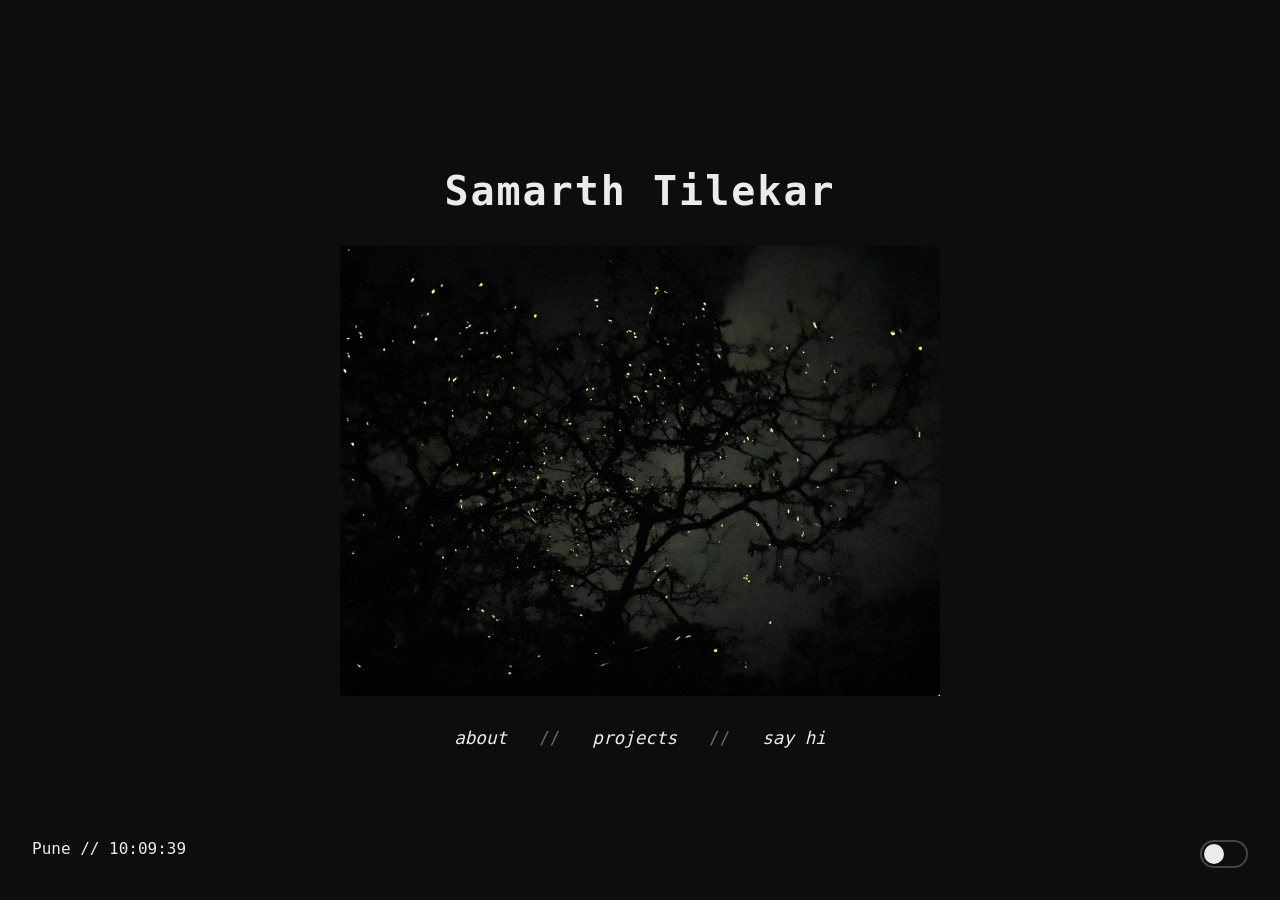
<file: index.html>
<!DOCTYPE html>
<html lang="en">
<head>
  <meta charset="UTF-8">
  <meta name="viewport" content="width=device-width, initial-scale=1.0">
  <title>samarth13t</title>
  <link rel="stylesheet" href="style.css">
  <link rel="icon" type="image/svg+xml" href="data:image/svg+xml,%3Csvg xmlns='http://www.w3.org/2000/svg' width='32' height='32' viewBox='0 0 32 32'%3E%3Crect width='32' height='32' fill='%23ebebeb'/%3E%3Crect x='8' y='8' width='16' height='16' fill='%230d0d0d'/%3E%3C/svg%3E" />
  <script>
    // Set theme instantly before page renders
    (function() {
      var mode = localStorage.getItem('mode');
      if (mode === 'light') {
        document.documentElement.classList.add('light-mode');
        document.body.classList.add('light-mode');
      }
    })();
  </script>
</head>
<body>
  <div class="container">
    <h1 class="title">Samarth Tilekar</h1>
    <div class="image-wrapper">
      <img src="assets/IMG_0728.JPG" alt="Main" class="main-image" />
    </div>
    <nav class="nav">
      <a href="about.html">about</a>
      <span>//</span>
      <a href="projects.html">projects</a>
      <span>//</span>
      <a href="contact.html">say hi</a>
    </nav>
  </div>
  <div id="mode-toggle" class="toggle-switch" aria-label="Toggle light/dark mode">
    <div class="toggle-track">
      <div class="toggle-thumb"></div>
    </div>
  </div>

  <div class="clock-widget brutal-clock" id="pune-clock"></div>
  <script src="script.js"></script>
</body>
</html>
</file>
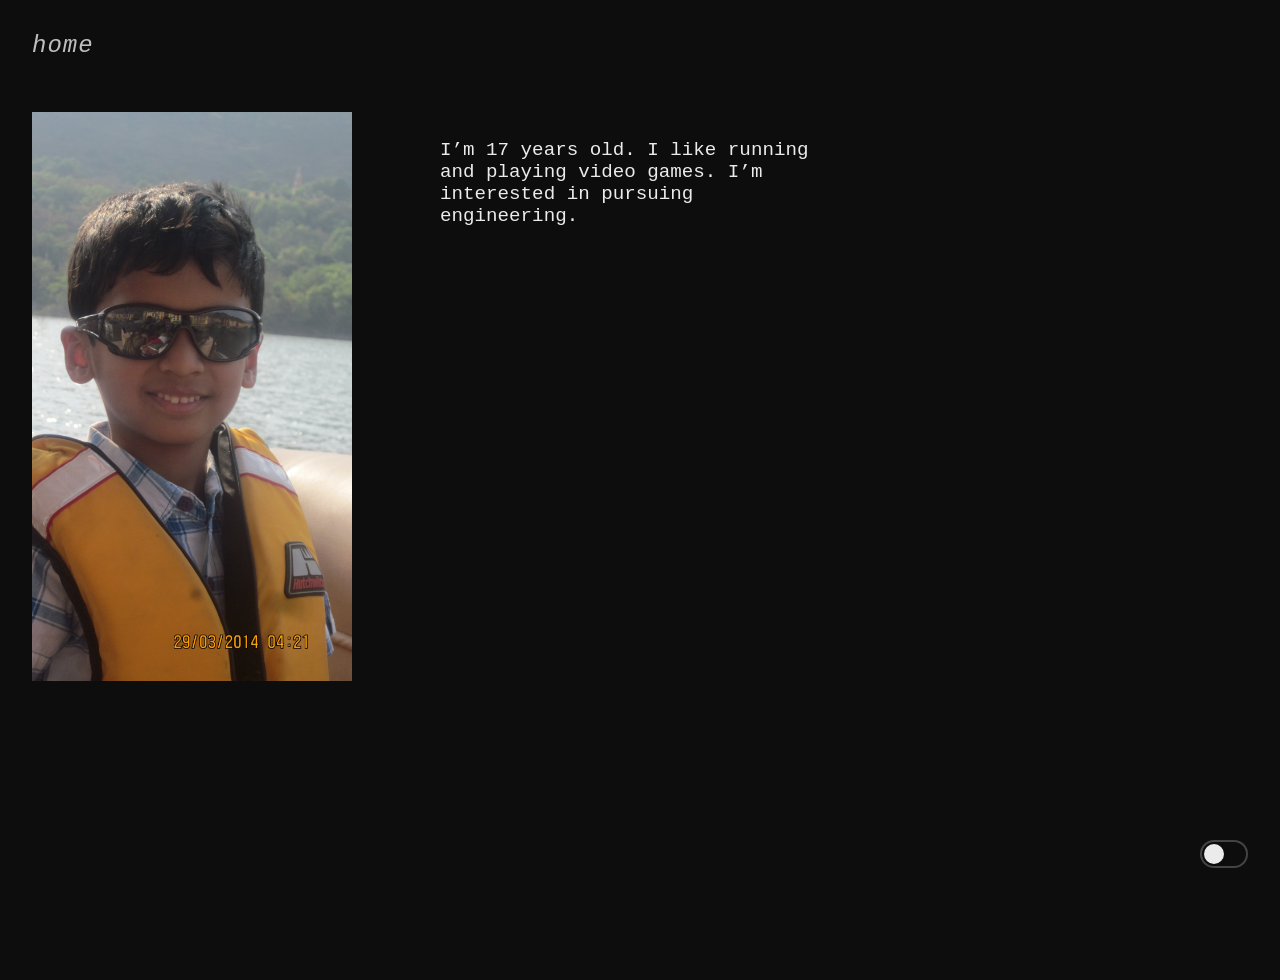
<file: about.html>
<!DOCTYPE html>
<html lang="en">
<head>
  <meta charset="UTF-8">
  <meta name="viewport" content="width=device-width, initial-scale=1.0">
  <title>samarth13t</title>
  <link rel="stylesheet" href="style.css">
  <link rel="icon" type="image/svg+xml" href="data:image/svg+xml,%3Csvg xmlns='http://www.w3.org/2000/svg' width='32' height='32' viewBox='0 0 32 32'%3E%3Crect width='32' height='32' fill='%23ebebeb'/%3E%3Crect x='8' y='8' width='16' height='16' fill='%230d0d0d'/%3E%3C/svg%3E" />
</head>
<body>
  <a href="index.html" class="home-link brutal-home">home</a>
  <div class="about-flex">
    <div class="about-img">
      <img src="assets/IMG_7142.JPG" alt="About Image" class="about-image" />
    </div>
    <div class="about-desc">
      <p>I’m 17 years old. I like running and playing video games. I’m interested in pursuing engineering.</p>
    </div>
  </div>
  <div id="mode-toggle" class="toggle-switch" aria-label="Toggle light/dark mode">
    <div class="toggle-track">
      <div class="toggle-thumb"></div>
    </div>
  </div>
  <script src="script.js"></script>
</body>
</html>
</file>
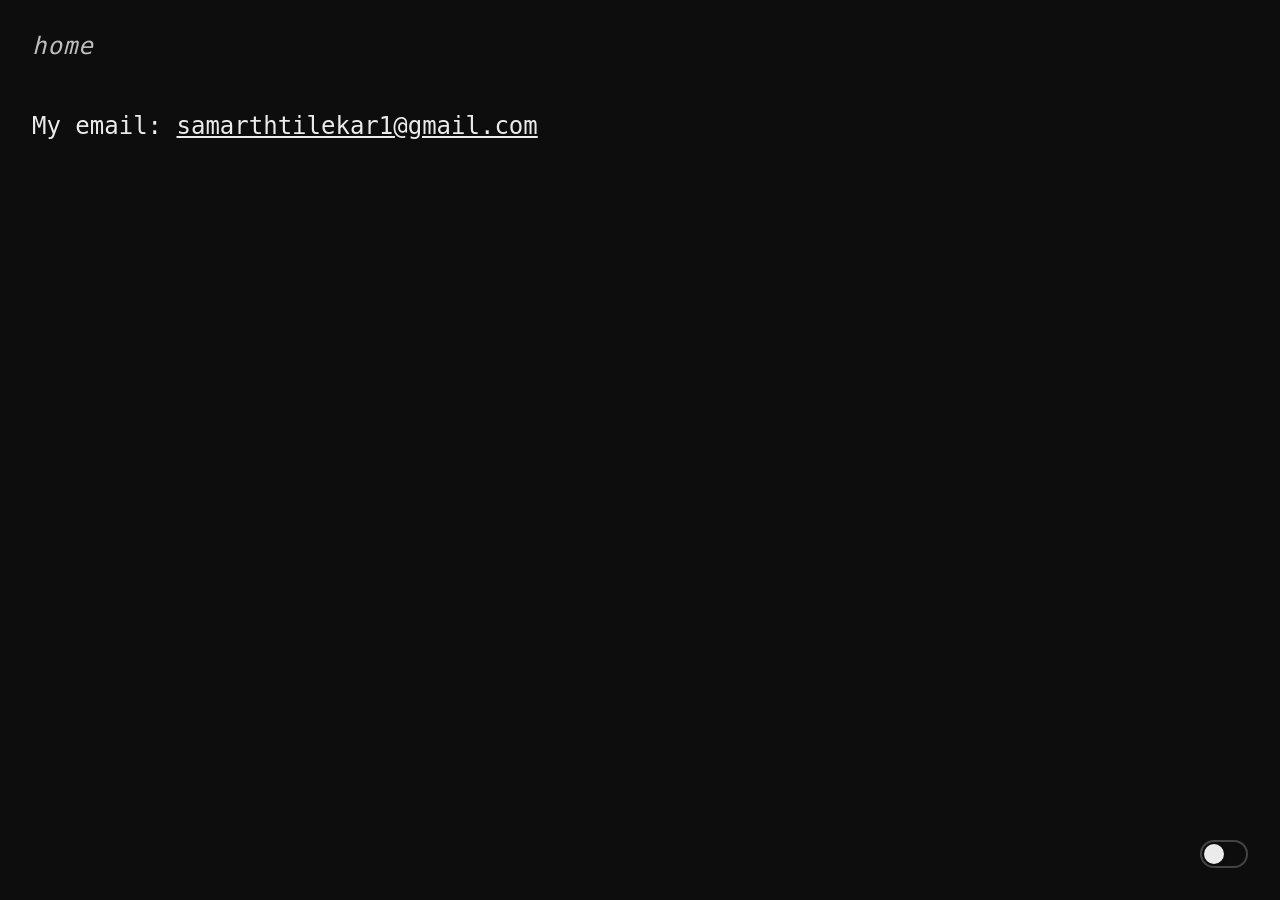
<file: contact.html>
<!DOCTYPE html>
<html lang="en">
<head>
  <meta charset="UTF-8">
  <meta name="viewport" content="width=device-width, initial-scale=1.0">
  <title>samarth13t</title>
  <link rel="stylesheet" href="style.css">
  <link rel="icon" type="image/svg+xml" href="data:image/svg+xml,%3Csvg xmlns='http://www.w3.org/2000/svg' width='32' height='32' viewBox='0 0 32 32'%3E%3Crect width='32' height='32' fill='%23ebebeb'/%3E%3Crect x='8' y='8' width='16' height='16' fill='%230d0d0d'/%3E%3C/svg%3E" />
</head>
<body>
  <a href="index.html" class="home-link brutal-home">home</a>
  <div class="container" style="justify-content: flex-start; align-items: flex-start;">
    <p style="font-size: 1.5rem; font-family: 'Fira Mono', 'Consolas', monospace; color: inherit; margin-top: 7rem; margin-left: 2rem;">
      My email: <a href="mailto:samarthtilekar1@gmail.com" style="color: inherit; text-decoration: underline;">samarthtilekar1@gmail.com</a>
    </p>
  </div>
  <div id="mode-toggle" class="toggle-switch" aria-label="Toggle light/dark mode">
    <div class="toggle-track">
      <div class="toggle-thumb"></div>
    </div>
  </div>
  <script src="script.js"></script>
</body>
</html>
</file>
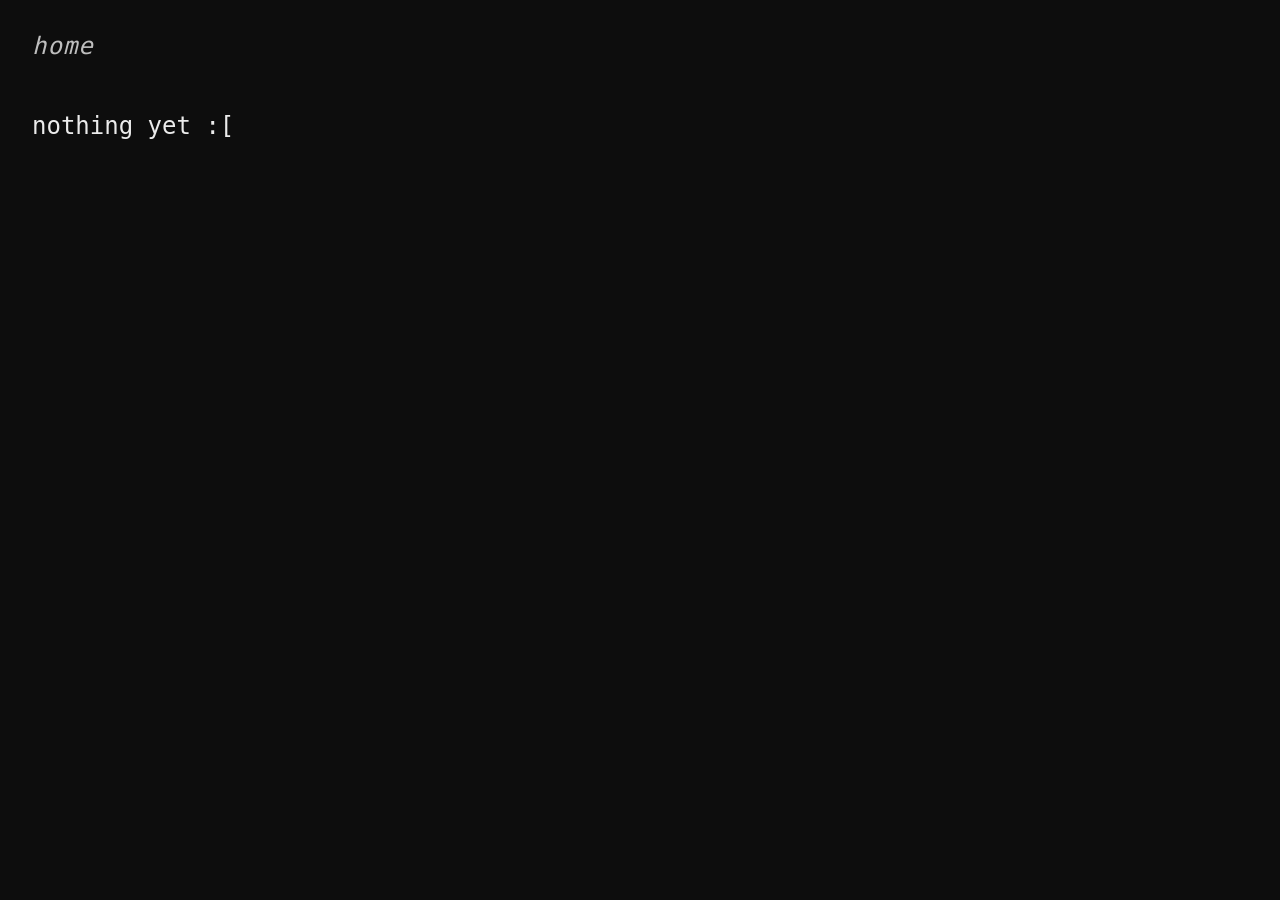
<file: projects.html>
<!DOCTYPE html>
<html lang="en">
<head>
  <meta charset="UTF-8">
  <meta name="viewport" content="width=device-width, initial-scale=1.0">
  <title>samarth13t</title>
  <link rel="stylesheet" href="style.css">
  <link rel="icon" type="image/svg+xml" href="data:image/svg+xml,%3Csvg xmlns='http://www.w3.org/2000/svg' width='32' height='32' viewBox='0 0 32 32'%3E%3Crect width='32' height='32' fill='%23ebebeb'/%3E%3Crect x='8' y='8' width='16' height='16' fill='%230d0d0d'/%3E%3C/svg%3E" />
</head>
<body>
  <a href="index.html" class="home-link brutal-home">home</a>
  <div class="container" style="justify-content: flex-start; align-items: flex-start;">
    <p style="font-size: 1.5rem; font-family: 'Fira Mono', 'Consolas', monospace; color: inherit; margin-top: 7rem; margin-left: 2rem;">nothing yet :[</p>
  </div>
  <div id="mode-toggle" class="toggle-switch" aria-label="Toggle light/dark mode" style="display: none;">
    <div class="toggle-track">
      <div class="toggle-thumb"></div>
    </div>
  </div>
  <script src="script.js"></script>
</body>
</html>
</file>
<file: style.css>
/* Brutalist selection color inversion */
::selection {
  background: #ebebeb;
  color: #0d0d0d;
}
body.light-mode ::selection {
  background: #0d0d0d;
  color: #ebebeb;
}

.brutal-clock:hover {
  opacity: 1;
  background: #0d0d0d;
  color: #ebebeb;
}
body.light-mode .brutal-clock:hover {
  background: #ebebeb;
  color: #0d0d0d;
}
/* Brutalist selection color inversion */
::selection {
  background: #ebebeb;
  color: #0d0d0d;
}
body.light-mode ::selection {
  background: #0d0d0d;
  color: #ebebeb;
}
/* About section layout */
.about-flex {
  display: flex;
  align-items: flex-start;
  justify-content: flex-start;
  gap: 3rem;
  min-height: 80vh;
  margin-top: 5rem;
}
.about-img {
  flex: 0 0 320px;
  display: flex;
  align-items: flex-start;
  justify-content: flex-start;
  margin-left: 2rem;
  margin-right: 2.5rem;
  margin-top: 2rem;
}
.about-image {
  width: 320px;
  height: auto;
  object-fit: cover;
  border-radius: 0;
  box-shadow: none;
  background: #0d0d0d;
}
.about-desc {
  max-width: 400px;
  font-size: 1.2rem;
  color: inherit;
  font-family: inherit;
  margin-right: 0;
  display: flex;
  align-items: flex-start;
  margin-top: 2.5rem;
}
@media (max-width: 900px) {
  .about-flex {
    flex-direction: column;
    gap: 2rem;
    min-height: auto;
  }
  .about-img {
    flex: none;
    margin-left: 0.5rem;
    margin-right: 0;
  }
  .about-image {
    width: 90vw;
    max-width: 320px;
    border-radius: 0;
  }
  .about-desc {
    max-width: 95vw;
    font-size: 1.1rem;
    margin-right: 0;
  }
}
/* Clock widget styling */
.clock-widget {
  position: fixed;
  bottom: 2rem;
  left: 2rem;
  z-index: 100;
  font-family: 'Fira Mono', 'Consolas', monospace;
  min-width: 120px;
  min-height: 40px;
  display: flex;
  align-items: center;
  justify-content: center;
}
}
.brutal-clock {
  background: #0d0d0d;
  color: #ebebeb;
  font-size: 1.1rem;
  padding: 0.5rem 1.2rem;
  border-radius: 6px;
  border: 2px solid #ebebeb;
  font-family: inherit;
  box-sizing: border-box;
  letter-spacing: 1px;
  transition: background 0.5s, color 0.5s, border-color 0.5s;
}
body.light-mode .brutal-clock {
  background: #ebebeb;
  color: #0d0d0d;
  border-color: #0d0d0d;
}
}
.brutal-clock:hover {
  opacity: 1;
  background: #ebebeb;
  color: #0d0d0d;
}
body.light-mode .brutal-clock {
  background: #ebebeb;
  color: #0d0d0d;
  border-color: #0d0d0d;
}
body.light-mode .brutal-clock:hover {
  background: #0d0d0d;
  color: #ebebeb;
}
.brutal-home {
  font-family: 'Fira Mono', 'Consolas', monospace;
  font-size: 1.1rem;
  font-style: italic;
  color: inherit;
  background: none;
  border: none;
  text-decoration: none;
  opacity: 0.8;
  letter-spacing: 1px;
  transition: opacity 0.2s;
}
.brutal-home:hover {
  opacity: 1;
}
/* Minimalist home link top left */
.home-link {
  position: fixed;
  top: 2rem;
  left: 2rem;
  font-size: 1.5rem;
  color: inherit;
  text-decoration: none;
  background: none;
  border: none;
  z-index: 100;
  opacity: 0.8;
  transition: opacity 0.2s;
}
.home-link:hover {
  opacity: 1;
}
body {
  margin: 0;
  padding: 0;
  background: #0d0d0d;
  color: #ebebeb;
  font-family: 'Fira Mono', 'Consolas', monospace;
  min-height: 100vh;
    /* No transition for instant mode switch */
}

body.light-mode {
  background: #ebebeb;
  color: #0d0d0d;
}

.container {
  display: flex;
  flex-direction: column;
  align-items: center;
  justify-content: center;
  min-height: 100vh;
  width: 100vw;
}

.title {
  font-size: 2.5rem;
  margin-top: 3rem;
  margin-bottom: 2rem;
  text-align: center;
  letter-spacing: 2px;
}

.image-wrapper {
  display: flex;
  justify-content: center;
  align-items: center;
  width: 100%;
  max-width: 600px;
  margin: 0 auto 2rem auto;
}

.main-image {
  width: 100%;
  height: auto;
  /* No border, no box-shadow, raw look */
}

.nav {
  display: flex;
  justify-content: center;
  align-items: center;
  gap: 2rem;
  font-size: 1.1rem;
  margin-bottom: 2rem;
}

.nav a {
  color: inherit;
  text-decoration: none;
  font-style: italic;
  transition: color 0.2s;
}

.nav span {
  color: #666;
  font-size: 1.1rem;
}


/* Minimalist toggle switch */
.toggle-switch {
  position: fixed;
  bottom: 2rem;
  right: 2rem;
  z-index: 100;
  cursor: pointer;
  user-select: none;
}
.toggle-track {
  width: 48px;
  height: 28px;
  background: #0d0d0d;
  border-radius: 14px;
  display: flex;
  align-items: center;
  transition: background 0.3s;
  box-sizing: border-box;
  border: 2px solid #444;
}
.toggle-thumb {
  width: 20px;
  height: 20px;
  background: #ebebeb;
  border-radius: 50%;
  position: absolute;
  top: 50%;
  left: 4px;
  transform: translateY(-50%);
  transition: left 0.3s, background 0.3s;
  box-shadow: 0 1px 4px rgba(0,0,0,0.08);
  border: none;
}
body.light-mode .toggle-track {
  background: #ddd;
  border-color: #bbb;
}
body.light-mode .toggle-thumb {
  background: #0d0d0d;
  border: none;
}
.toggle-switch.active .toggle-thumb {
  left: 24px;
    /* No transition for instant mode switch */

@media (max-width: 700px) {
  .container {
    min-height: 90vh;
    padding: 1rem;
  }
  .title {
    font-size: 1.5rem;
    margin-top: 2rem;
  }
  .image-wrapper {
    max-width: 95vw;
  }
  .nav {
    gap: 1rem;
    font-size: 1rem;
  }
}
body.light-mode #mode-toggle {
  border-color: #0d0d0d;
}

::selection, ::-moz-selection {
  background: #ebebeb !important;
  color: #0d0d0d !important;
}
body.light-mode ::selection, body.light-mode ::-moz-selection {
  background: #0d0d0d !important;
  color: #ebebeb !important;
}
</file>
